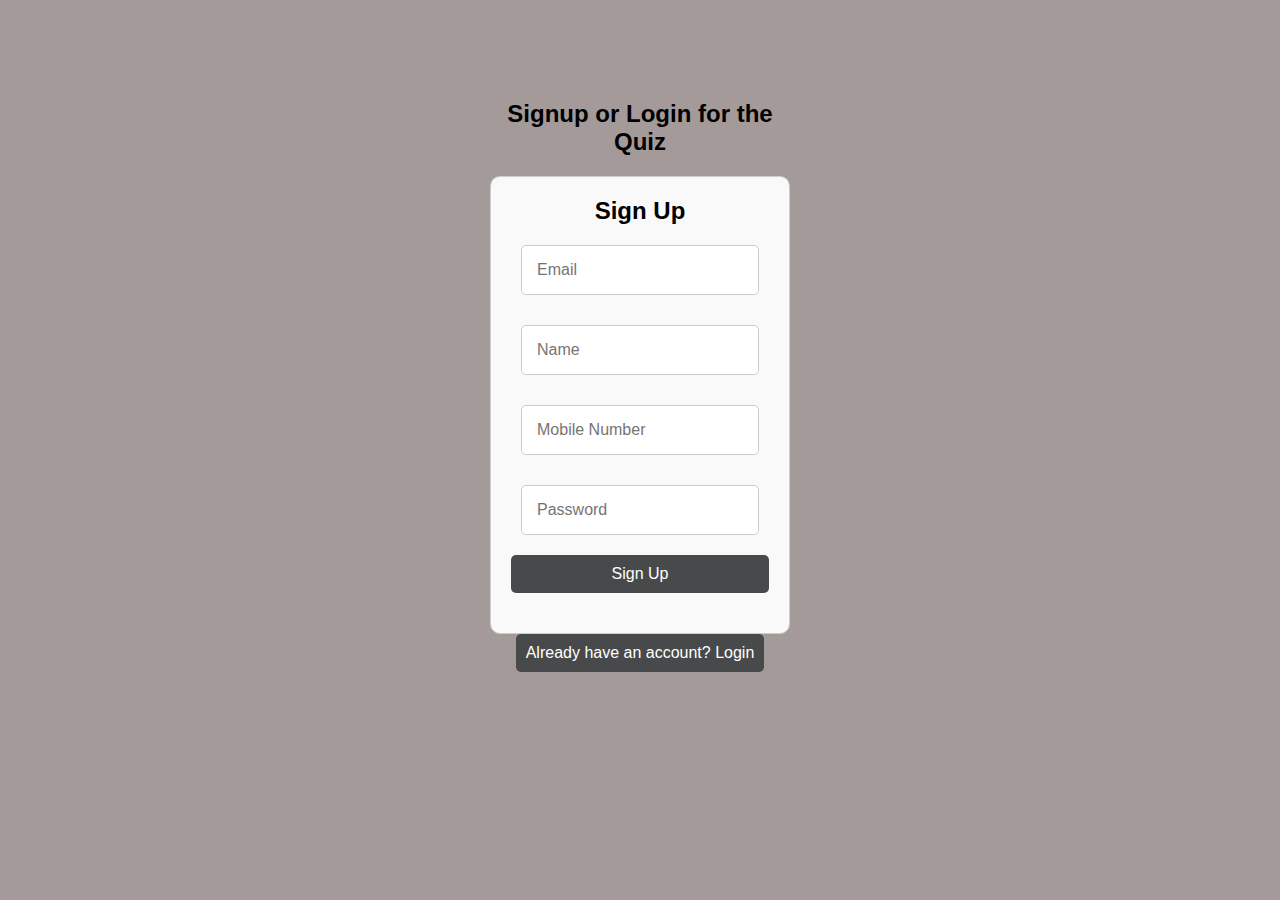
<file: index.html>
<!DOCTYPE html>
<html lang="en">
<head>
    <meta charset="UTF-8">
    <meta http-equiv="X-UA-Compatible" content="IE=edge">
    <meta name="viewport" content="width=device-width, initial-scale=1.0">
    <title>Login Page</title>
    <link rel="stylesheet" href="style.css" />
</head>

<body>
    <div class="auth-container">
        <h1>Signup or Login for the Quiz</h1>

        <div id="signup-container" class="auth-box">
            <h2>Sign Up</h2>
            <input type="email" id="signup-email" placeholder="Email" required>
            <input type="text" id="signup-name" placeholder="Name" required>
            <input type="text" id="signup-mobile" placeholder="Mobile Number" required>
            <input type="password" id="signup-password" placeholder="Password" required>
            <button id="signup-button">Sign Up</button>
            <div id="signup-message" class="auth-message"></div>
        </div>

        <div id="login-container" class="auth-box" style="display:none;">
            <h2>Login</h2>
            <input type="email" id="login-email" placeholder="Email" required>
            <input type="password" id="login-password" placeholder="Password" required>
            <button id="login-button">Login</button>
            <div id="login-message" class="auth-message"></div>
        </div>

        <div id="forgot-password-container" class="auth-box" style="display:none;">
            <h2>Forgot Password</h2>
            <input type="text" id="forgot-mobile" placeholder="Enter Mobile Number" required>
            <button id="send-otp-button">Send OTP</button>
            <div id="otp-message" class="auth-message"></div>
            <div id="otp-section" style="display:none;">
                <input type="text" id="otp" placeholder="Enter OTP" required>
                <input type="password" id="new-password" placeholder="New Password" required>
                <button id="reset-password-button">Reset Password</button>
                <div id="reset-message" class="auth-message"></div>
            </div>
        </div>

        <button id="toggle-auth">Already have an account? Login</button>
        <button id="forgot-password-toggle" style="display:none;">Forgot Password</button>
    </div>

    <script src="script.js"></script>
</body>
</html>
</file>
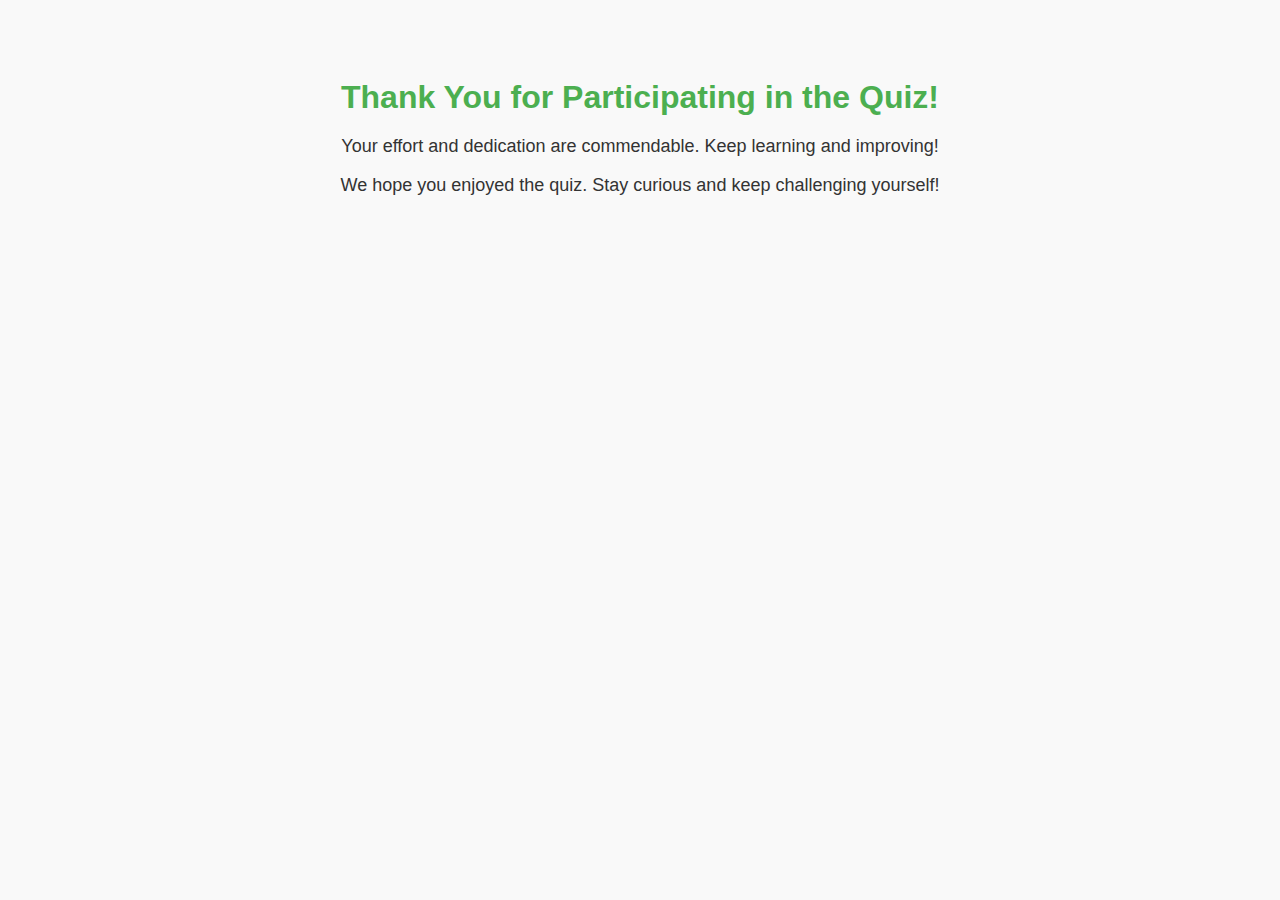
<file: five.html>
<!DOCTYPE html>
<html lang="en">
<head>
    <meta charset="UTF-8">
    <meta name="viewport" content="width=device-width, initial-scale=1.0">
    <title>Thank You</title>
    <style>
        body {
            text-align: center;
            padding: 50px;
            font-family: Arial, sans-serif;
            background-color: #f9f9f9;
        }
        h1 {
            color: #4CAF50;
            margin-bottom: 20px;
        }
        p {
            font-size: 18px;
            color: #333;
        }
    </style>
</head>
<body>
    <h1>Thank You for Participating in the Quiz!</h1>
    <p>Your effort and dedication are commendable. Keep learning and improving!</p>
    <p>We hope you enjoyed the quiz. Stay curious and keep challenging yourself!</p>
</body>
</html>
</file>
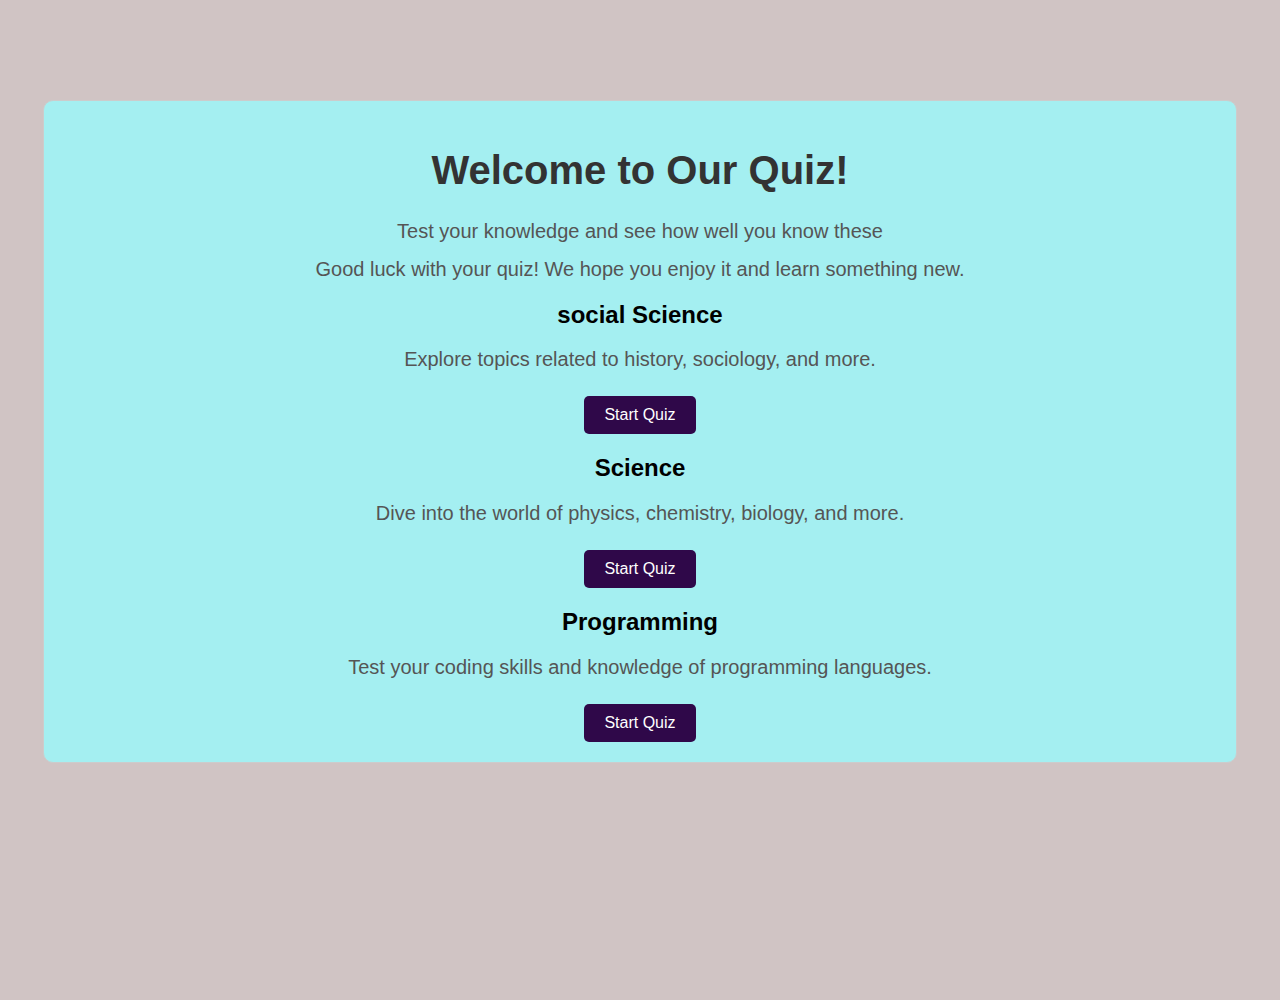
<file: one.html>
<!DOCTYPE html>
<html lang="en">
<head>
    <meta charset="UTF-8">
    <meta name="viewport" content="width=device-width, initial-scale=1.0">
    <title>Welcome Page</title>
    <link rel="stylesheet" href="new.css">
</head>
<body>
    <div class="welcome-container">
        <h1>Welcome to Our Quiz!</h1>
        <p> Test your knowledge and see how well you know these </p>
        <p>Good luck with your quiz! We hope you enjoy it and learn something new.</p>
    <div class="column">
        <div class="column1">
            <h2>social Science</h2>
            <p>Explore topics related to history, sociology, and more.</p>
            <button class="start-quiz-btn-1">Start Quiz</button>
        </div>

        <div class="column2">
            <h2>Science</h2>
            <p>Dive into the world of physics, chemistry, biology, and more.</p>
            <button class="start-quiz-btn-2">Start Quiz</button>
        </div>

        <div class="column3">
            <h2>Programming</h2>
            <p class="D">Test your coding skills and knowledge of programming languages.</p>
            <button class="start-quiz-btn-3">Start Quiz</button>
        </div>
    </div>
    </div>
    <script src="one.js"></script>
</body>
</html>
</file>
<file: style.css>
* {
    padding: 0;
    margin: 0;
    box-sizing: border-box;
    font-family: 'Poppins', sans-serif;
}

@import url('https://fonts.googleapis.com/css2?family=Poppins:wght@100&display=swap');

body{
    background-color: rgb(165, 154, 154);
}

.auth-container {
    width: 300px;
    margin: 100px auto;
    text-align: center;
}

.auth-box {
    display: flex;
    flex-direction: column;
    gap: 10px;
    padding: 20px;
    border: 1px solid #ccc;
    border-radius: 10px;
    background-color: #f9f9f9;
}

input {
    padding: 10px;
    font-size: 16px;
}

button {
    padding: 10px;
    font-size: 16px;
    cursor: pointer;
} 
.auth-message {
    color: red;
    font-size: 14px;
    margin-top: 10px;
    display: flex;
    justify-content: center;
    align-items: center;
}


.auth-container h1 {
    font-size: 24px;
    margin-bottom: 20px;
}

input {
    padding: 15px;
    margin: 10px;
    font-size: 16px;
    border: 1px solid #ccc;
    border-radius: 5px;

}

button {
    padding: 10px;
    font-size: 16px;
    cursor: pointer;
    background-color: #48494a;
    color: white;
    border: none;
    border-radius: 5px;
}

button:hover {
    background-color: #0e1012;
}
</file>
<file: new.css>
body {
    margin: 0;
    padding: 0;
    height: 100vh;
    background-color: #d0c4c4;
    font-family: Arial, sans-serif;
    box-sizing: border-box;
}

.welcome-container {
    max-width: 1200px;
    width: 90%;
    margin: 100px auto;
    text-align: center;
    padding: 20px;
    border: 1px solid #ccc;
    border-radius: 10px;
    background-color: #a4eff1;
}

.welcome-container h1 {
    font-size: 2.5em;
    color: #333;
}

.welcome-container p {
    font-size: 1.25em;
    color: #555;
    margin: 15px 0;
}


button {
    padding: 10px 20px;
    font-size: 1em;
    cursor: pointer;
    background-color: rgb(47, 8, 73);
    color: white;
    border: none;
    border-radius: 5px;
    margin-top: 10px;
}

button:hover {
    background-color: rgb(34, 6, 53);
}

.columns {
    display: flex;
    justify-content: space-between; 
    gap: 20px; 
    flex-wrap: wrap; 
    margin-top: 20px;
}

@media (max-width: 768px) {
    .welcome-container {
        width: 95%;
        margin: 50px auto; 
    }

    .columns {
        flex-direction: column; 
        gap: 20px; 
    }

    .column {
        min-width: 100%; 
        max-width: none;
    }
}


@media (max-width: 480px) {
    .welcome-container {
        padding: 10px;
    }

    .welcome-container h1 {
        font-size: 2em;
    }

    .welcome-container p {
        font-size: 1em;
    }

    button {
        font-size: 0.9em;
        padding: 8px 16px;
    }
}
</file>
